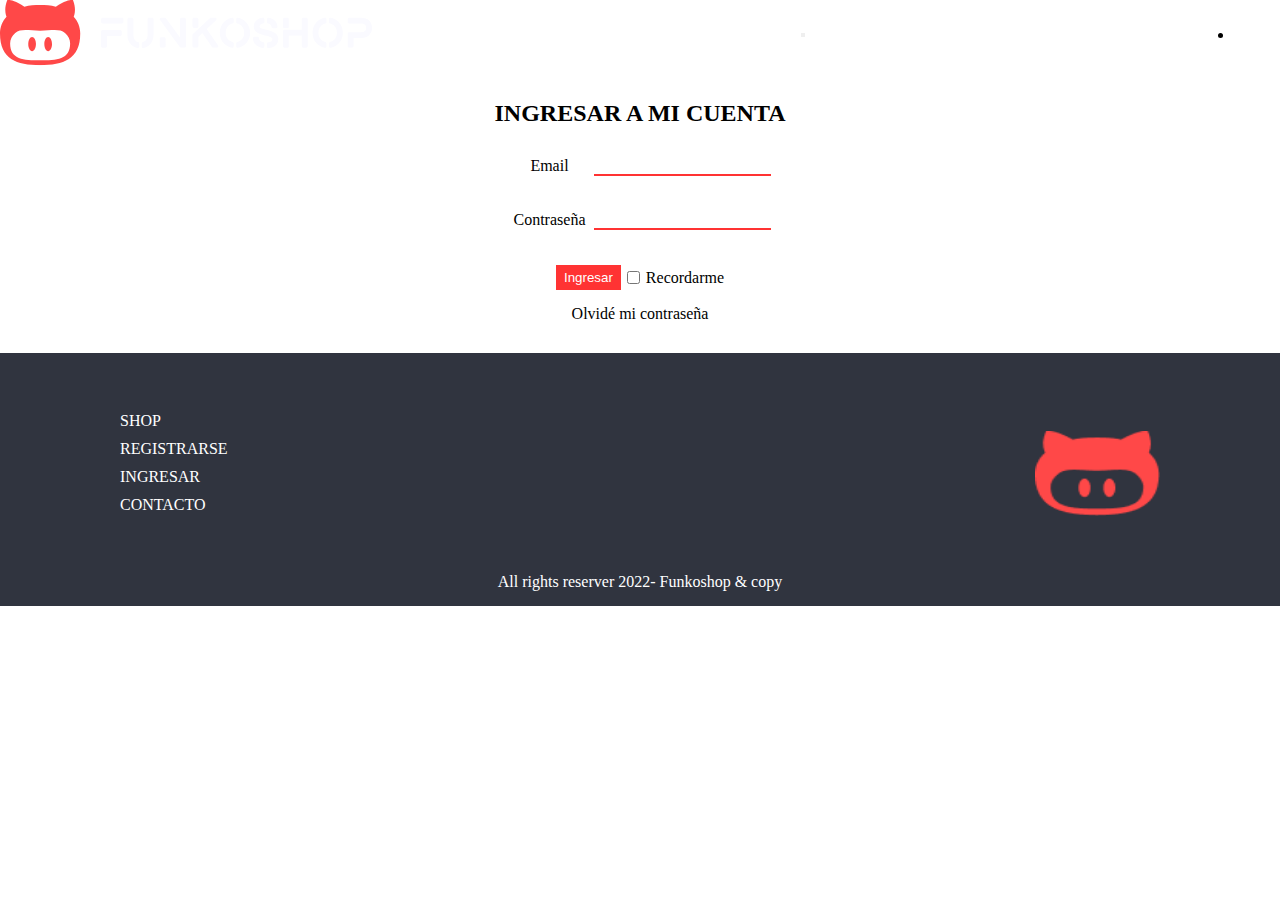
<file: pages/login.html>
<!doctype html>
<html lang="en">

<head>
  <title>LOGIN</title>
  <!-- Required meta tags -->
  <meta charset="utf-8">
  <meta name="viewport" content="width=device-width, initial-scale=1, shrink-to-fit=no">

  <!-- Bootstrap CSS v5.2.1 -->
  <link href="https://cdn.jsdelivr.net/npm/bootstrap@5.2.1/dist/css/bootstrap.min.css" rel="stylesheet"
    integrity="sha384-iYQeCzEYFbKjA/T2uDLTpkwGzCiq6soy8tYaI1GyVh/UjpbCx/TYkiZhlZB6+fzT" crossorigin="anonymous">
    <link rel="stylesheet" href="css/login.css">
    <link rel="stylesheet" href="../style.css">
</head>

<body>
  <header>
    <!-- place navbar here -->
    <nav class="navbar navbar-expand-lg bg-dark">
        <div class="container-fluid navegacion">
            <a class="navbar-brand" href="#"><img
                class="logo"
                src="../multimedia_ funkoshop\multimedia\branding\logo_light_horizontal.svg"></a>
         <button class="navbar-toggler" type="button" data-bs-toggle="collapse" data-bs-target="#navbarTogglerDemo01" aria-controls="navbarTogglerDemo01" aria-expanded="false" aria-label="Toggle navigation">
            <span class="navbar-toggler-icon"></span>
          </button>
          <div class="collapse navbar-collapse" id="navbarTogglerDemo01">
             <ul class="navbar-nav ms-auto mb-2 mb-lg-0">
              <li class="nav-item">
                <a id="salir" class="nav-link active" aria-current="page" href="../index.html">SALIR</a>
              </li>
            </ul>
          </div>  
        </div>
      </nav>
  </header>
  <main>
    <h2>INGRESAR A MI CUENTA</h2>
    <form action="">
        <div class="formulario">
            <label for="">Email</label>
            <input type="text">
        </div>
        <div class="formulario">
            <label for="">Contraseña</label>
            <input type="text">
        </div>
        <div class="submit">
        <button type="submit">Ingresar</button>
        <input type="checkbox"></input>
        <span>Recordarme</span>
        </div>
        <p>Olvidé mi contraseña</p>
    </form>

  </main>
  <footer>
    <!-- place footer here -->
    <footer>
        <div class="container foot">
          <div class="footer__left">
            <a href="shop.html">SHOP</a>
                <a href="register.html">REGISTRARSE</a>
                <a href="login.html">INGRESAR</a>
                <a href="">CONTACTO</a>
          </div>
          <div class="footer__right">
            <img src="../multimedia_ funkoshop/multimedia/SvgjsG8619.png" alt="">
          </div>  
        </div>
        <p>All rights reserver 2022- Funkoshop & copy</p>
      </footer>
  </footer>
  <!-- Bootstrap JavaScript Libraries -->
  <script src="https://cdn.jsdelivr.net/npm/@popperjs/core@2.11.6/dist/umd/popper.min.js"
    integrity="sha384-oBqDVmMz9ATKxIep9tiCxS/Z9fNfEXiDAYTujMAeBAsjFuCZSmKbSSUnQlmh/jp3" crossorigin="anonymous">
  </script>

  <script src="https://cdn.jsdelivr.net/npm/bootstrap@5.2.1/dist/js/bootstrap.min.js"
    integrity="sha384-7VPbUDkoPSGFnVtYi0QogXtr74QeVeeIs99Qfg5YCF+TidwNdjvaKZX19NZ/e6oz" crossorigin="anonymous">
  </script>
</body>
</html>
</file>
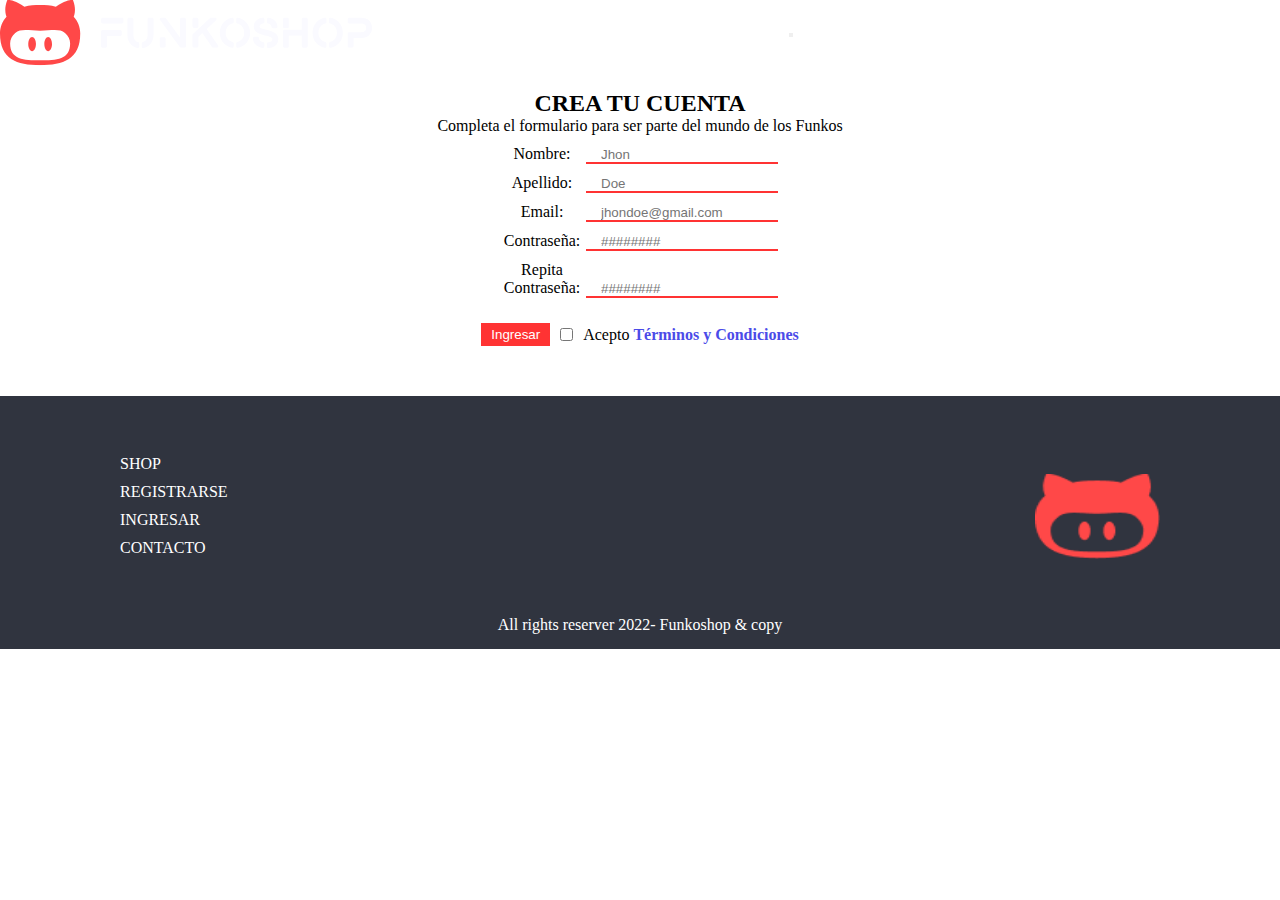
<file: pages/register.html>
<!DOCTYPE html>
<html lang="en">
  <head>
    <title>SHOP</title>
    <!-- Required meta tags -->
    <meta charset="utf-8" />
    <meta
      name="viewport"
      content="width=device-width, initial-scale=1, shrink-to-fit=no"
    />

    <!-- Bootstrap CSS v5.2.1 -->
    <link
      href="https://cdn.jsdelivr.net/npm/bootstrap@5.2.1/dist/css/bootstrap.min.css"
      rel="stylesheet"
      integrity="sha384-iYQeCzEYFbKjA/T2uDLTpkwGzCiq6soy8tYaI1GyVh/UjpbCx/TYkiZhlZB6+fzT"
      crossorigin="anonymous"
    />
   <link rel="stylesheet" href="css/shop.css" />
    <link rel="stylesheet" href="css/item.css">
    <link rel="stylesheet" href="css/register.css">
    
  </head>
  <body>
    <header>
      <!-- place navbar here -->
      <nav class="navbar navbar-expand-lg bg-dark">
        <div class="container-fluid navegacion">
          <a class="navbar-brand" href="#"
            ><img
              class="logo"
              src="../multimedia_ funkoshop\multimedia\branding\logo_light_horizontal.svg"
          /></a>
          <button
            class="navbar-toggler"
            type="button"
            data-bs-toggle="collapse"
            data-bs-target="#navbarTogglerDemo01"
            aria-controls="navbarTogglerDemo01"
            aria-expanded="false"
            aria-label="Toggle navigation"
          >
            <span class="navbar-toggler-icon"></span>
          </button>
          <div class="collapse navbar-collapse" id="navbarTogglerDemo01">
            <ul class="navbar-nav ms-auto mb-2 mb-lg-0">
              <li class="nav-item">
                <a
                  id="shop"
                  class="nav-link active"
                  aria-current="page"
                  href="../index.html"
                  >SALIR</a
                >
              </li>
            </ul>
          </div>
        </div>
      </nav>
    </header>
    <main>
       <div class="formulario">
        <h2>CREA TU CUENTA</h2>
        <form action="">
            <p>Completa el formulario para ser parte del mundo de los Funkos</p>
            <div class="form">
            <label for="nombre">Nombre:</label>
            <input type="text" placeholder="Jhon">
            </div>
            <div class="form">
            <label for="nombre">Apellido:</label>
            <input type="text" placeholder="Doe">
            </div>
            <div class="form">
            <label for="nombre">Email:</label>
            <input type="text" placeholder="jhondoe@gmail.com">
            </div>
            <div class="form">
            <label for="nombre">Contraseña:</label>
            <input type="text" placeholder="########">
            </div>
            <div class="form">
            <label for="nombre">Repita Contraseña:</label>
            <input type="text" placeholder="########">
            </div>
            <div class="submit">
              <button type="submit">Ingresar</button>
                <input type="checkbox">
                <span>Acepto <span class="blue">Términos y Condiciones</span></span></input>
            </div>
        </form>
       </div>
    </main>
    <footer>
      <div class="container foot">
        <div class="footer__left">
          <a href="shop.html">SHOP</a>
                <a href="register.html">REGISTRARSE</a>
                <a href="login.html">INGRESAR</a>
                <a href="">CONTACTO</a>
        </div>
        <div class="footer__right">
          <img
            src="../multimedia_ funkoshop/multimedia/SvgjsG8619.png"
            alt=""
          />
        </div>
    
      </div>
      <p>All rights reserver 2022- Funkoshop & copy</p>
    </footer>
    <!-- Bootstrap JavaScript Libraries -->
    <script
      src="https://cdn.jsdelivr.net/npm/@popperjs/core@2.11.6/dist/umd/popper.min.js"
      integrity="sha384-oBqDVmMz9ATKxIep9tiCxS/Z9fNfEXiDAYTujMAeBAsjFuCZSmKbSSUnQlmh/jp3"
      crossorigin="anonymous"
    ></script>

    <script
      src="https://cdn.jsdelivr.net/npm/bootstrap@5.2.1/dist/js/bootstrap.min.js"
      integrity="sha384-7VPbUDkoPSGFnVtYi0QogXtr74QeVeeIs99Qfg5YCF+TidwNdjvaKZX19NZ/e6oz"
      crossorigin="anonymous"
    ></script>
    
        <script src="https://cdn.jsdelivr.net/npm/@popperjs/core@2.11.6/dist/umd/popper.min.js"
            integrity="sha384-oBqDVmMz9ATKxIep9tiCxS/Z9fNfEXiDAYTujMAeBAsjFuCZSmKbSSUnQlmh/jp3" crossorigin="anonymous">
        </script>
  </body>
</html>
</file>
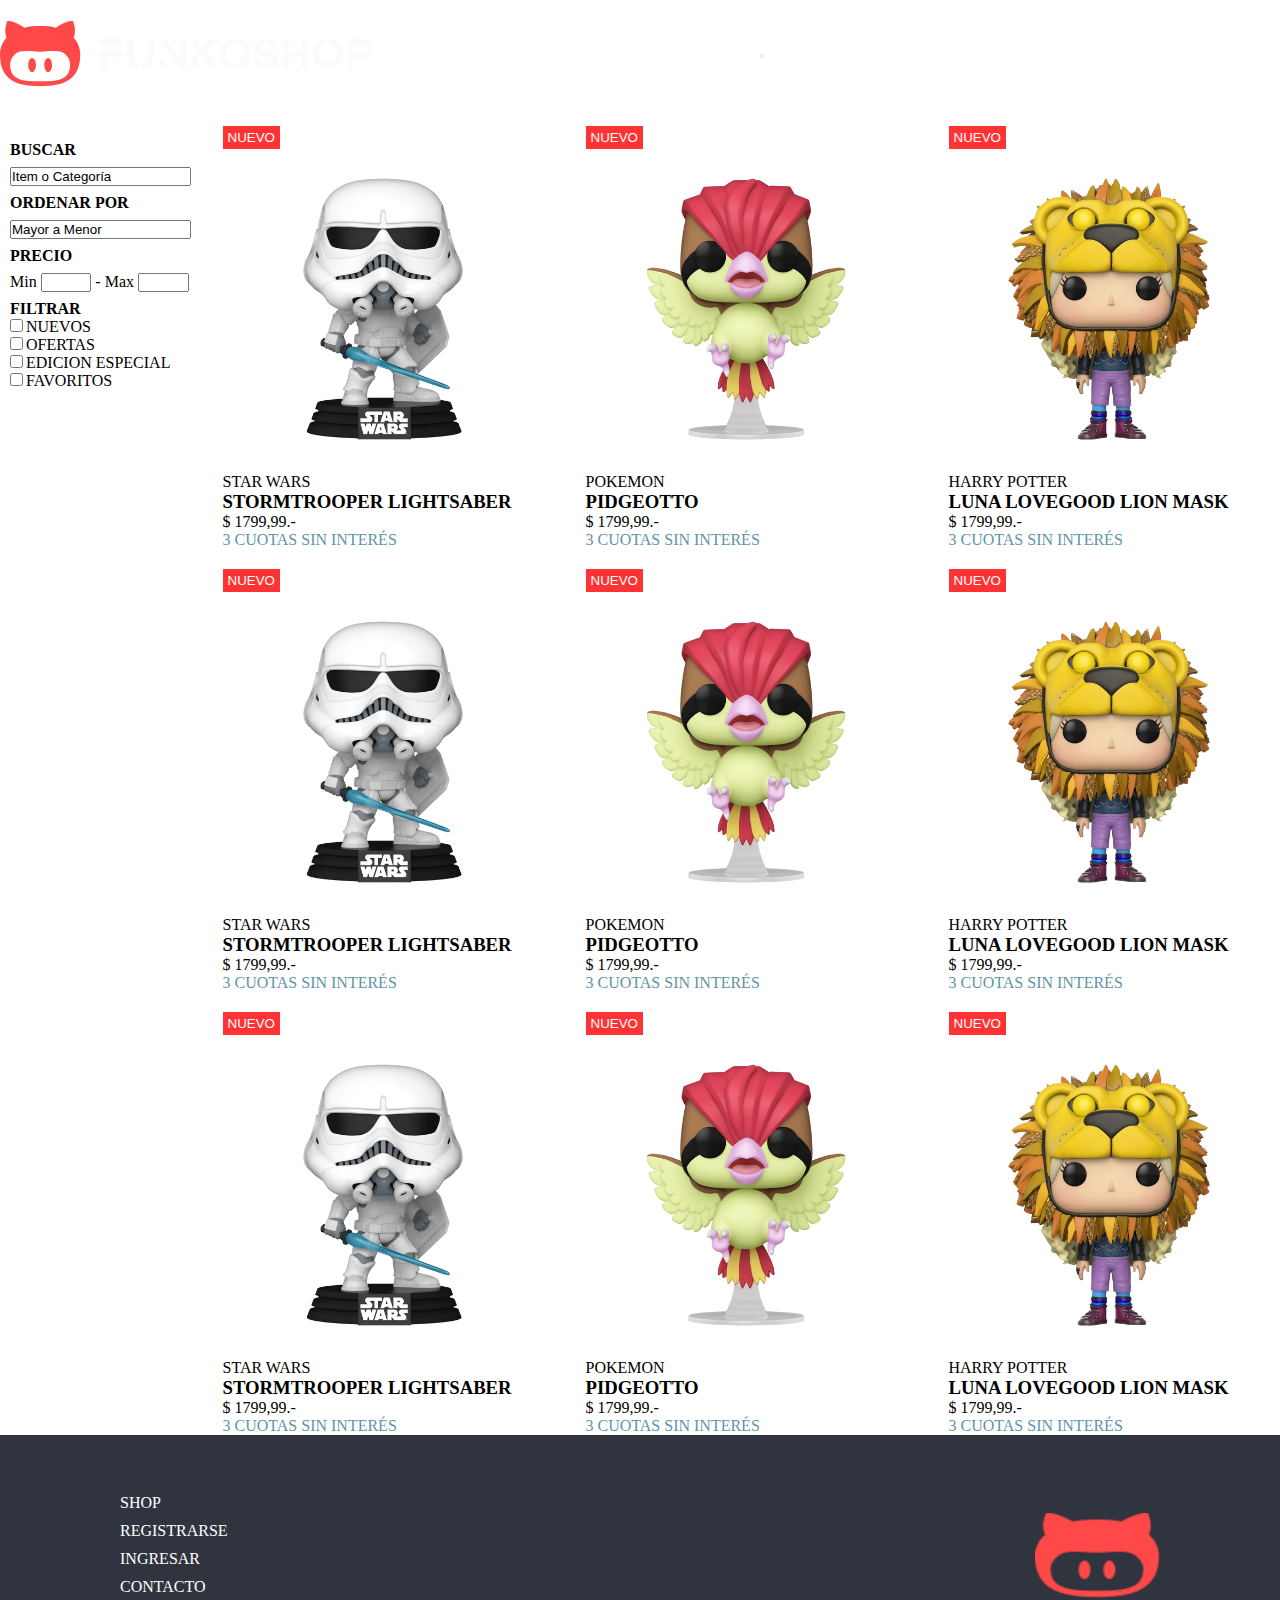
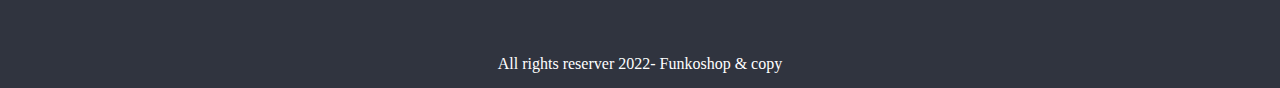
<file: pages/shop.html>
<!DOCTYPE html>
<html lang="en">
  <head>
    <title>SHOP</title>
    <!-- Required meta tags -->
    <meta charset="utf-8" />
    <meta
      name="viewport"
      content="width=device-width, initial-scale=1, shrink-to-fit=no"
    />

    <!-- Bootstrap CSS v5.2.1 -->
    <link
      href="https://cdn.jsdelivr.net/npm/bootstrap@5.2.1/dist/css/bootstrap.min.css"
      rel="stylesheet"
      integrity="sha384-iYQeCzEYFbKjA/T2uDLTpkwGzCiq6soy8tYaI1GyVh/UjpbCx/TYkiZhlZB6+fzT"
      crossorigin="anonymous"
    />
    <link rel="stylesheet" href="css/shop.css" />
  </head>

  <body>
    <header>
      <!-- place navbar here -->
      <nav class="navbar navbar-expand-lg bg-dark">
        <div class="container-fluid navegacion">
          <a class="navbar-brand" href="#"
            ><img
              class="logo"
              src="../multimedia_ funkoshop\multimedia\branding\logo_light_horizontal.svg"
          /></a>
          <button
            class="navbar-toggler"
            type="button"
            data-bs-toggle="collapse"
            data-bs-target="#navbarTogglerDemo01"
            aria-controls="navbarTogglerDemo01"
            aria-expanded="false"
            aria-label="Toggle navigation"
          >
            <span class="navbar-toggler-icon"></span>
          </button>
          <div class="collapse navbar-collapse" id="navbarTogglerDemo01">
            <ul class="navbar-nav ms-auto mb-2 mb-lg-0">
              <li class="nav-item">
                <a
                  id="shop"
                  class="nav-link active"
                  aria-current="page"
                  href="#"
                  >SHOP</a
                >
              </li>
              <li class="nav-item">
                <a id="contacto" class="nav-link" href="#">CONTACTO</a>
              </li>
              <li class="nav-item">
                <a href="login.html" id="login" class="nav-link">LOGIN</a>
              </li>
              <li class="nav-item">
                <a class="nav-link carrito"
                  ><img src="../multimedia_ funkoshop/Vector (1).png" alt=""
                /></a>
              </li>
            </ul>
          </div>
        </div>
      </nav>
    </header>
    <main>
      <div class="container-fluid principal">
        <form class="container-busqueda">
          <h4>BUSCAR</h4>
          <input type="text" name="" id="" value="Item o Categoría" />
          <h4>ORDENAR POR</h4>
          <input type="text" name="" id="" value="Mayor a Menor" />
          <h4>PRECIO</h4>
          <div class="price">
          <label for="">Min</label>
          <input class="precio" type="text" name="" id="" value="" />
          <label for="">- Max</label>
          <input class="precio" type="text" name="" id="" value="" />
          </div>
          <section class="filtro">
            <h4>FILTRAR</h4>
            <ul>
            <li><input type="checkbox" name="" id="" />NUEVOS</li>
            <li><input type="checkbox" name="" id="" />OFERTAS</li>
            <li><input type="checkbox" name="" id="" />EDICION ESPECIAL</li>
            <li><input type="checkbox" name="" id="" />FAVORITOS</li>
            </ul>
          </section>
        </form>
      
        <div class="container_shop">
          <div class="trooper">
            <button class="btn_rojo">NUEVO</button>
            <div class="imagen">
              <img
                src="../multimedia_ funkoshop/multimedia/star-wars/trooper-1.webp"
                alt=""
              />
            </div>
            <div class="texto__items">
              <p>STAR WARS</p>
              <h3>STORMTROOPER LIGHTSABER</h3>
              <p>$ 1799,99.-</p>
              <p class="blue">3 CUOTAS SIN INTERÉS</p>
            </div>
          </div>
          <div class="pidge">
            <button class="btn_rojo">NUEVO</button>
            <div class="imagen">
              <img
                src="../multimedia_ funkoshop/multimedia/pokemon/pidgeotto-1.webp"
                alt=""
              />
            </div>
            <div class="texto__items">
              <p>POKEMON</p>
              <h3>PIDGEOTTO</h3>
              <p>$ 1799,99.-</p>
              <p class="blue">3 CUOTAS SIN INTERÉS</p>
            </div>
          </div>
          <div class="luna">
            <button class="btn_rojo">NUEVO</button>
            <div class="imagen">
              <img
                src="../multimedia_ funkoshop/multimedia/harry-potter/luna-1.webp"
                alt=""
              />
            </div>
            <div class="texto__items">
              <p>HARRY POTTER</p>
              <h3>LUNA LOVEGOOD LION MASK</h3>
              <p>$ 1799,99.-</p>
              <p class="blue">3 CUOTAS SIN INTERÉS</p>
            </div>
          </div>
          <div class="trooper">
            <button class="btn_rojo">NUEVO</button>
            <div class="imagen">
              <img
                src="../multimedia_ funkoshop/multimedia/star-wars/trooper-1.webp"
                alt=""
              />
            </div>
            <div class="texto__items">
              <p>STAR WARS</p>
              <h3>STORMTROOPER LIGHTSABER</h3>
              <p>$ 1799,99.-</p>
              <p class="blue">3 CUOTAS SIN INTERÉS</p>
            </div>
          </div>
          <div class="pidge">
            <button class="btn_rojo">NUEVO</button>
            <div class="imagen">
              <img
                src="../multimedia_ funkoshop/multimedia/pokemon/pidgeotto-1.webp"
                alt=""
              />
            </div>
            <div class="texto__items">
              <p>POKEMON</p>
              <h3>PIDGEOTTO</h3>
              <p>$ 1799,99.-</p>
              <p class="blue">3 CUOTAS SIN INTERÉS</p>
            </div>
          </div>
          <div class="luna">
            <button class="btn_rojo">NUEVO</button>
            <div class="imagen">
              <img
                src="../multimedia_ funkoshop/multimedia/harry-potter/luna-1.webp"
                alt=""
              />
            </div>
            <div class="texto__items">
              <p>HARRY POTTER</p>
              <h3>LUNA LOVEGOOD LION MASK</h3>
              <p>$ 1799,99.-</p>
              <p class="blue">3 CUOTAS SIN INTERÉS</p>
            </div>
          </div>
          <div class="trooper">
            <button class="btn_rojo">NUEVO</button>
            <div class="imagen">
              <img
                src="../multimedia_ funkoshop/multimedia/star-wars/trooper-1.webp"
                alt=""
              />
            </div>
            <div class="texto__items">
              <p>STAR WARS</p>
              <h3>STORMTROOPER LIGHTSABER</h3>
              <p>$ 1799,99.-</p>
              <p class="blue">3 CUOTAS SIN INTERÉS</p>
            </div>
          </div>
          <div class="pidge">
            <button class="btn_rojo">NUEVO</button>
            <div class="imagen">
              <img
                src="../multimedia_ funkoshop/multimedia/pokemon/pidgeotto-1.webp"
                alt=""
              />
            </div>
            <div class="texto__items">
              <p>POKEMON</p>
              <h3>PIDGEOTTO</h3>
              <p>$ 1799,99.-</p>
              <p class="blue">3 CUOTAS SIN INTERÉS</p>
            </div>
          </div>
          <div class="luna">
            <button class="btn_rojo">NUEVO</button>
            <div class="imagen">
              <img
                src="../multimedia_ funkoshop/multimedia/harry-potter/luna-1.webp"
                alt=""
              />
            </div>
            <div class="texto__items">
              <p>HARRY POTTER</p>
              <h3>LUNA LOVEGOOD LION MASK</h3>
              <p>$ 1799,99.-</p>
              <p class="blue">3 CUOTAS SIN INTERÉS</p>
            </div>
          </div>
        </div>  
    </main>
    <footer>
      <div class="container foot">
        <div class="footer__left">
          <a href="shop.html">SHOP</a>
                <a href="register.html">REGISTRARSE</a>
                <a href="login.html">INGRESAR</a>
                <a href="">CONTACTO</a>
        </div>
        <div class="footer__right">
          <img
            src="../multimedia_ funkoshop/multimedia/SvgjsG8619.png"
            alt=""
          />
        </div>
    
      </div>
      <p>All rights reserver 2022- Funkoshop & copy</p>
    </footer>
    <!-- Bootstrap JavaScript Libraries -->
    <script
      src="https://cdn.jsdelivr.net/npm/@popperjs/core@2.11.6/dist/umd/popper.min.js"
      integrity="sha384-oBqDVmMz9ATKxIep9tiCxS/Z9fNfEXiDAYTujMAeBAsjFuCZSmKbSSUnQlmh/jp3"
      crossorigin="anonymous"
    ></script>

    <script
      src="https://cdn.jsdelivr.net/npm/bootstrap@5.2.1/dist/js/bootstrap.min.js"
      integrity="sha384-7VPbUDkoPSGFnVtYi0QogXtr74QeVeeIs99Qfg5YCF+TidwNdjvaKZX19NZ/e6oz"
      crossorigin="anonymous"
    ></script>
  </body>
</html>
</file>
<file: pages/css/login.css>
#salir{
    color:white;
}
main{
    text-align: center;
}
h2{
    margin-top: 30px;
    margin-bottom: 20px;
}
form{
    display: flex;
    flex-direction: column;
    justify-content: center;
    align-items: center;
    gap:15px;
    margin-top: 30px;
    margin-bottom: 30px;
   
}
form input{
    border: none;
    border-bottom:2px solid #FF3333;
   
}

form button{
    color:#FFFFFF;
    background-color: #FF3333;
    border: none;
    padding:5px 8px;
}
.formulario{
    margin-bottom: 20px;
}
label{
    display: inline-block;
    width: 80px;
  }

.submit{
    display: flex;
    gap:6px;
    align-items: center;
}
@media (max-width:460px) {
    main{
        height: 55vh;
    }
    h2{
        margin-top: 150px;
    }
    
    .logo{
        width: 190px;
    }
    #contacto, #login, #shop{
        font-size: 18px;
    }
    .submit{
        gap:7px;
    }
    .footer__left{
        margin-left: -50px;
        margin-right: 50px;
    }
    .footer__right img{
        width: 95px;
        height: 81px;
    }
}
</file>
<file: style.css>
@import url('https://fonts.googleapis.com/css2?family=Anton&family=Raleway:wght@100;400;500&display=swap');
@import url('https://fonts.googleapis.com/css2?family=Anton&family=Inter&family=Raleway:wght@100;400;500&display=swap');

*{
    margin: 0;
    padding: 0;
    box-sizing: border-box;
}
a{
    text-decoration: none; 
    
}

#contacto, #login, #shop{
    color:white;
    font-size: 24px;
}

.nav-link:hover, .nav-item:hover, #shop:hover{
    background-color:#FF3333;
    color:white;
    transition: 0.8s ease-in;
    width: min-content;
}
.carrito:hover{
    background-color: black !important;
}
.navegacion{
    display: flex;
    justify-content: space-between;
    align-items: center;
}
.banner{
    color:white;
    background-image: url("multimedia_ funkoshop/multimedia/funkos-banner 1.png");
    background-repeat: no-repeat;
    height:400px;
    background-attachment: fixed;
} 
.text-banner{
    opacity:0;
}
.banner >p{
    font-size: 18px;
    padding-left: 10%;
}
.banner-titulo{
    padding-top: 10%;
    padding-left: 10%;
}
#banner-btn{
    margin-left: 10%;
    width: 180px;
    transition: all 0.3s ease-in-out;
}
#banner-btn:hover{
    background-color: #FF3333;
    color:white
}
.container-funko{
    display:flex;
    flex-wrap: wrap;
    justify-content: center;
    align-items: center;
    max-width: 1200px;
}
.descripcion >button{
    width: 200px;
}
.hr-red {
    border-top: none;
    height: 4px; /* Establece la altura de la línea */
    background-color: red; /* Establece el color de fondo */
    opacity:1;
    width: 340px;
  }

  .indigo{
    order:2;
  }
  #btn-descrip:hover{
    background-color: #FF3333;
    border:none;
    color:white;
  }
  .ultimos{
    margin-left: 80px;
    margin-bottom: 55px;
}
.botones__rojos {
    display: flex;
    align-items: center;
    justify-content: space-evenly;

    
}
.btn_rojo{
    color:#FFFFFF;
    background-color: #FF3333;
    border: none;
    padding: 6px 18px;
    position:absolute;
    right: 0;
}
.glide__slide{
    position: relative;
}
.card{
    display: flex;
    justify-content: space-around;
    max-width: 1200px;
}

.imagen-front .imagen-back{
    width: 100%;
    
}
.imagen{
    display: flex;
}
.imagen-back {
    display: none;
}

.imagen:hover .imagen-back {
    display: block;
}

.imagen:hover .imagen-front {
    display: none;
}

.container-texto{
    display: flex;
    align-items: center;
    flex-direction: row;
    justify-content: space-around;
    width: 100%;
    margin-bottom: 100px;
    gap:20px;
}
 

.blue {color:#1D84B5;}


footer{background-color: #30343F;}

.foot {
    display: flex; 
    height: 220px;
    padding-left: 120px;
    padding-right: 120px;
    justify-content: space-between;
    align-items: center;
}

.footer__left {display:flex;
    flex-direction: column;
    gap:10px;
    
}
.footer__left a{
    text-decoration: none;
    color:white;
}

.footer__right img{width: 125px;
    height: 110px;
    padding-top: 25px;
    
}

footer p {color: #FFFFFF;
    text-align: center;
    padding-bottom: 15px;
}
@media (max-width:930px) {
    .logo{
        width: 190px;
    }
    #contacto, #login, #shop{
        font-size: 18px;
    }
    .imagen-front, .imagen-back{
        width: 80%;
    }
    .producto> img{
        width: 80%;
    }
    .producto> a> img{
        width: 80%;
    }
    .producto{
        justify-content: center;
        margin-top: 20px;
        margin-bottom: 30px;   
    }

    .indigo{
        order:-1;
    }
    .footer__left{
        margin-left: -20px;
        margin-right: 60px;
    }
    .footer__right img{
        width: 95px;
        height: 81px;
    }
}
</file>
<file: pages/css/shop.css>
*{
    margin: 0;
    padding: 0;
    box-sizing: border-box;
}
a{
    text-decoration: none; 
    
}

#contacto, #login, #shop{
    color:white;
    font-size: 24px;
}

.nav-link:hover, .nav-item:hover, #shop:hover{
    background-color:#FF3333;
    color:white;
    transition: 0.8s ease-in;
    width: min-content;
}
.carrito:hover{
    background-color: black !important;
}
.navegacion{
    display: flex;
    justify-content: space-between;
    align-items: center;
}
/*---------------------CONTAINER_SHOP_______*/
.principal{
    display: flex;
    gap:20px;
    margin-top: 15px;
}
.filtro input{
    margin-right: 3px;
}

ul{
    list-style: none;
}
.container-busqueda{
    display: flex;
    flex-direction: column;
    flex-wrap: wrap;
    width: 15%;
    margin-top: 15px;
    margin-left: 10px;
    gap:8px
}
.container_shop{display: flex;
    justify-content: space-around; 
    max-width: 1200px;
}
.container_shop img{
    width: 100%;
}
.trooper, .pidge, .luna{
    max-width: 25vw;
}

.container_shop{
    display: flex; 
    gap:20px;  
    flex-wrap: wrap;
}
.btn_rojo{
    background-color: #FF3333;
    color: white;
    border: none;
    padding:4px 5px;
}
.price{
    display: inline-block;
}
.precio{
    width: 28%;
}
.blue{
    color:rgb(96, 148, 166);
}

/*---------------------footer_______*/
footer{background-color: #30343F;}

.foot {
    display: flex; 
    height: 220px;
    padding-left: 120px;
    padding-right: 120px;
    justify-content: space-between;
    align-items: center;
}

.footer__left {display:flex;
    flex-direction: column;
    gap:10px;
    
}
.footer__left a{
    text-decoration: none;
    color:white;
}

.footer__right img{width: 125px;
    height: 110px;
    padding-top: 25px;
    
}

footer p {color: #FFFFFF;
    text-align: center;
    padding-bottom: 15px;
}
@media (max-width:430px) {
    .logo{
        width: 190px;
    }
    #contacto, #login, #shop{
        font-size: 18px;
    }
    .principal{
        flex-direction: column;
        flex-wrap: wrap;
    }
    .container-busqueda{
        width: 80vw;
    }
    .container-shop{
        flex-wrap: wrap;
    }
    .trooper, .pidge, .luna{
        max-width: 80vw;
    }
    .footer__left{
        margin-left: -50px;
        margin-right: 50px;
    }
    .footer__right img{
        width: 95px;
        height: 81px;
    }
}
</file>
<file: pages/css/item.css>
*{
    margin: 0%;
    padding: 0%;
}
.baby_yoda{
    display:flex;
    justify-content: center;
    align-items: center;
    gap:8px;
}
.star, .baby_yoda_title{
    font-weight: bold;
    padding-bottom: 6px;
    
}
.price{
    margin-bottom: 15px;
    font-weight: 500;
}
.baby_yoda_pago{
    color:rgb(54, 109, 230);
    font-weight: bold;
    
}
.baby_yoda_botones{
    margin-right: 10px;
}
.btn_carrito{
    background-color:#FF3333;
    color:white;
    border:none;
    padding:5px 10px;
}

.restar, .sumar{
    width: 35px;
    height: 35px;
    background-color: rgb(25, 24, 24);
    color: white;
}
.btn_transparente{
    color:transparent;
    width: 35px;
    height: 35px;
    border-color:#d4d3d3;
}
.btn_negro {
    margin-right: 10px; 
  }
  
  .btn_transparente {
    margin-right: 10px; 
  }
  
  .btn_carrito {
    margin-top: 10px; 
  }
  .baby_yoda_botones{
    margin-bottom: 20px;
  }
  .producto{
    font-weight: 600;
  }
  .blue{
    font-weight: bold;
  }

  @media (max-width:480px) {
    .logo{
        width: 190px;
    }
    #contacto, #login, #shop{
        font-size: 18px;
    }
    .baby_yoda{
        flex-wrap: wrap;
    }
    .baby_yoda_texto{
        margin-top:15px;
        margin-bottom: 25px;
        text-align: center;
    }
    .producto{
        font-size: x-large;
        margin-top: 25px;
    }
    img{
        width: 70%;
    }
    .footer__left{
        margin-left: -50px;
        margin-right: 50px;
    }
    .footer__right img{
        width: 95px;
        height: 81px;
    }
  }
</file>
<file: pages/css/register.css>
*{
    margin: 0;
    padding: 0;
}
.formulario{
    display: flex;
    flex-direction: column;
    margin-top: 20px;
    text-align: center;  
}
form{
    display: flex;
    flex-direction: column;
    justify-content: center;
    align-items: center;
    gap:10px;  
    margin-bottom: 35px;
}
form input{
    border: none;
    border-bottom: 2px solid #FF3333;
    padding-left: 15px;
}
label{
    display: inline-block;
    width: 80px;
  }
.submit{
    display: flex;
    gap:10px;
    justify-content: center;
    align-items: center;
    margin-bottom: 15px;
    margin-top: 15px;
}
.submit button{
    background-color: #FF3333;
    color: white;
    border: none;
    padding:4px 10px;
} 
.blue{
    color:rgb(75, 75, 232);
}
@media (max-width:460px) {
    .logo{
        width: 190px;
    }
    #contacto, #login, #shop{
        font-size: 18px;
    }
    .footer__left{
        margin-left: -50px;
        margin-right: 50px;
    }
    .footer__right img{
        width: 95px;
        height: 81px;
    }
}
</file>
